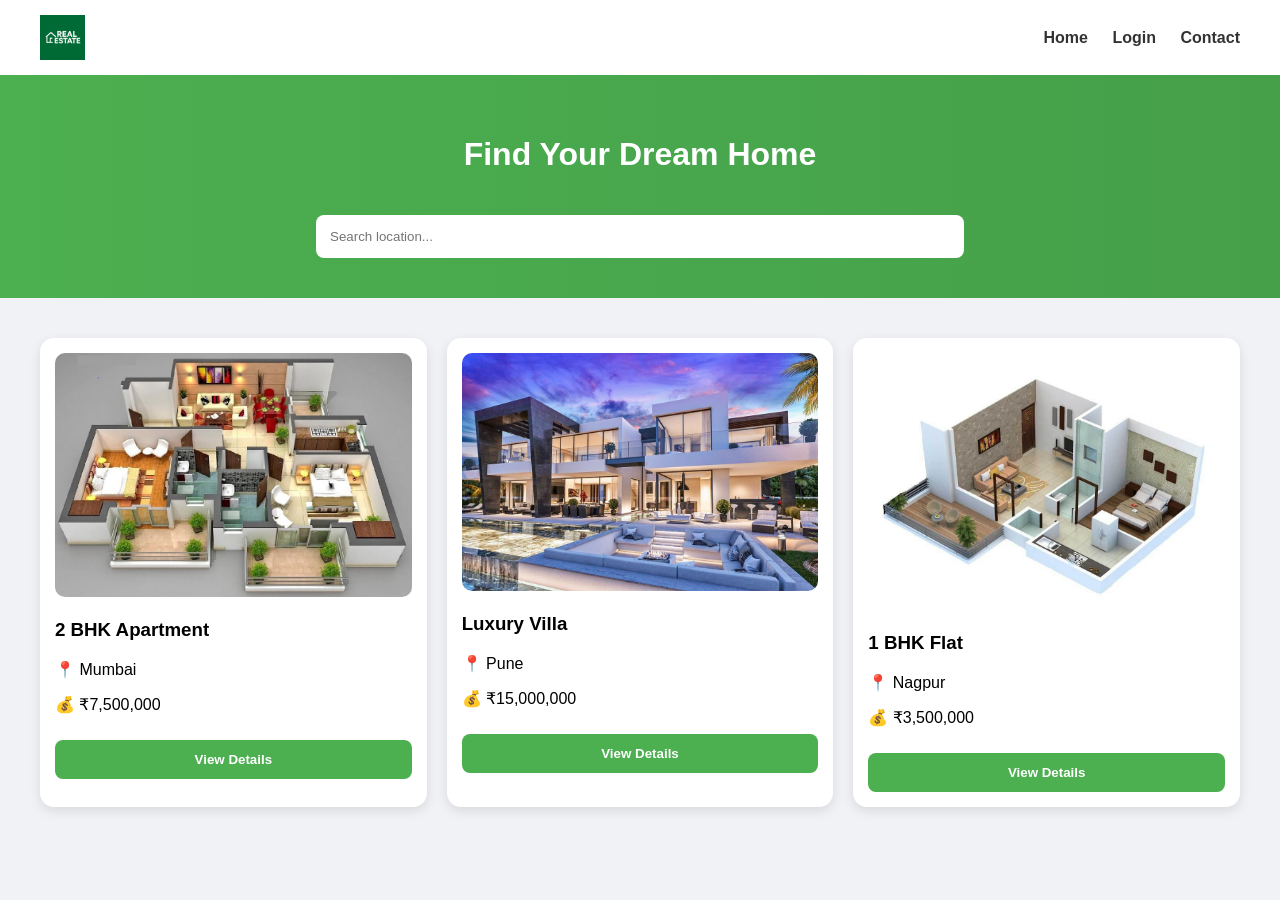
<file: Real estate/index.html>
<!DOCTYPE html>
<html lang="en">
<head>
  <meta charset="UTF-8" />
  <title>Real Estate | Home</title>
  <link rel="stylesheet" href="style.css" />
</head>
<body>

  <nav class="navbar">
    <img src="assets/logo image.png" class="logo">
    <div class="nav-links">
      <a href="index.html">Home</a>
      <a href="login.html">Login</a>
      <a href="contact.html">Contact</a>
    </div>
  </nav>

  <header>
    <h1>Find Your Dream Home</h1>
    <input type="text" id="search" placeholder="Search location..."/>
  </header>

  <section id="property-list"></section>

  <script src="script.js"></script>
</body>
</html>
</file>
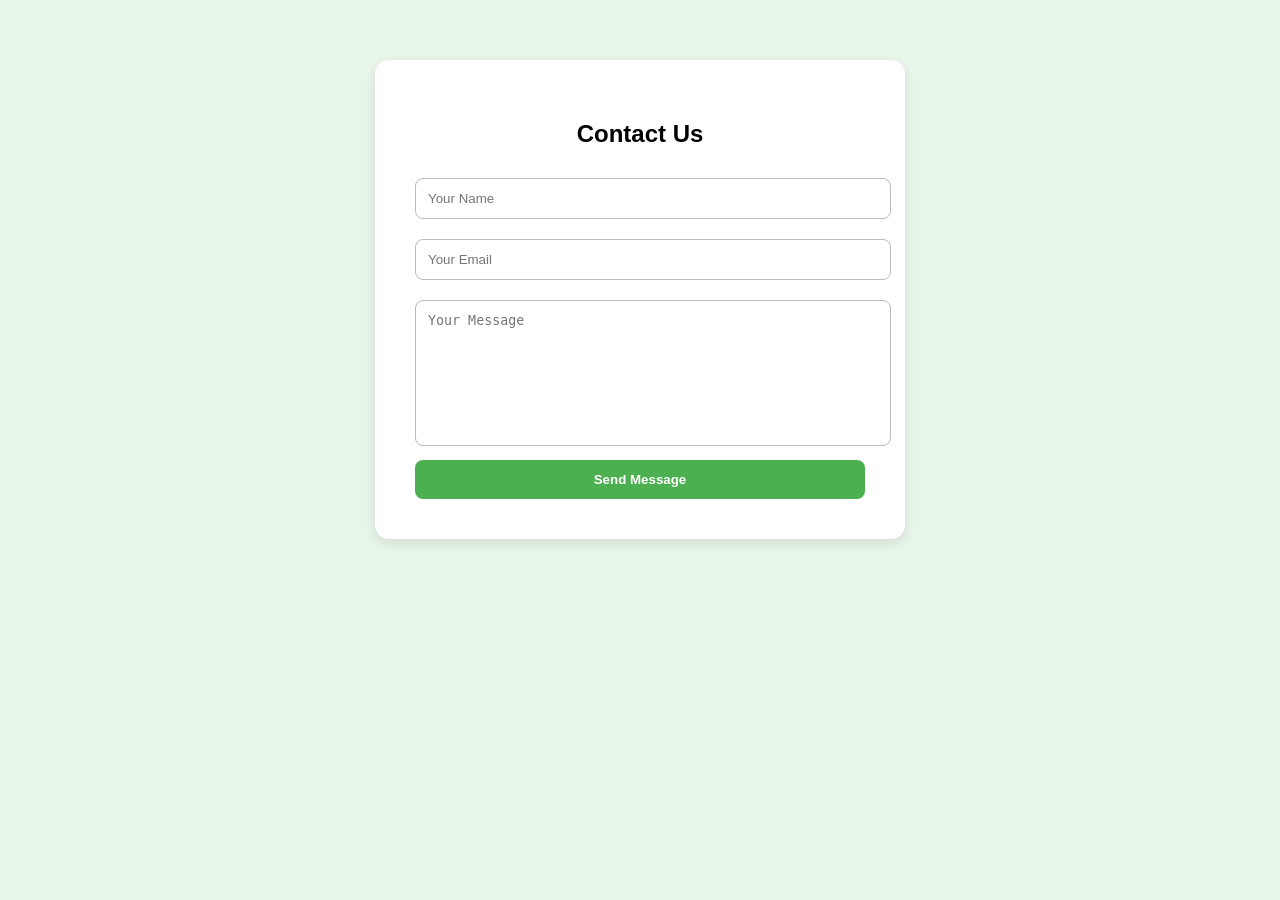
<file: Real estate/contact.html>
<!DOCTYPE html>
<html lang="en">
<head>
  <meta charset="UTF-8" />
  <title>Contact Us | Real Estate</title>
  <link rel="stylesheet" href="contact.css" />
</head>
<body>

  <div class="contact-container">
    <h2>Contact Us</h2>

    <input type="text" id="name" placeholder="Your Name" />
    <input type="email" id="email" placeholder="Your Email" />
    <textarea id="message" placeholder="Your Message"></textarea>

    <button onclick="sendMessage()">Send Message</button>
  </div>

<script>
function sendMessage() {
  alert("Your message has been sent!");
}
</script>

</body>
</html>
</file>
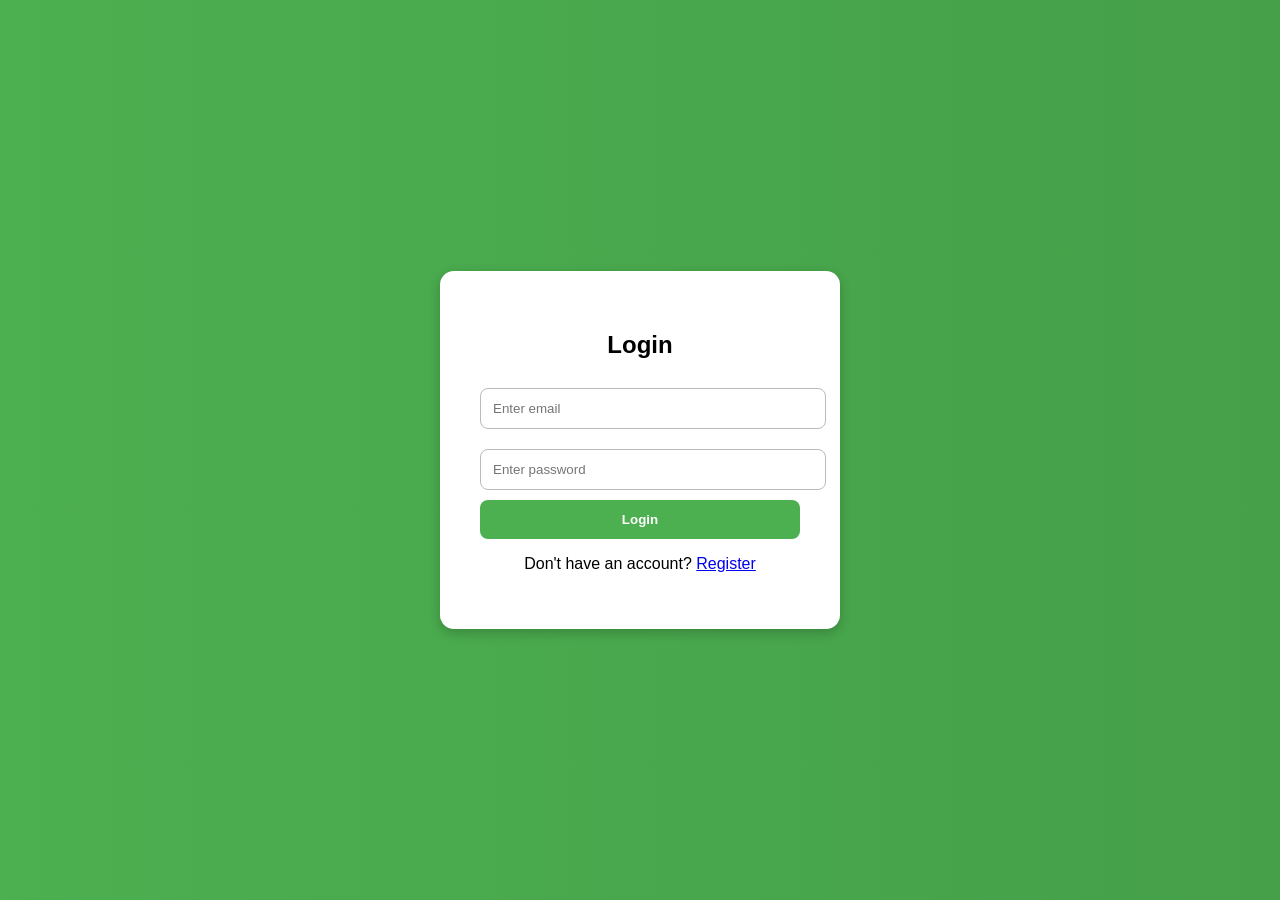
<file: Real estate/login.html>
<!DOCTYPE html>
<html lang="en">
<head>
  <meta charset="UTF-8">
  <title>Login | Real Estate</title>
  <link rel="stylesheet" href="login.css">
</head>
<body>

  <div class="login-box">
    <h2>Login</h2>
    <input type="email" id="email" placeholder="Enter email">
    <input type="password" id="password" placeholder="Enter password">
    <button onclick="login()">Login</button>
    <p>Don't have an account? <a href="#">Register</a></p>
  </div>

<script>
function login() {
  const email = document.getElementById("email").value;

  if (email.trim() === "") {
    alert("Please enter valid credentials!");
  } else {
    alert("Login Successful!");
    window.location.href = "index.html";
  }
}
</script>

</body>
</html>
</file>
<file: Real estate/style.css>
body {
  font-family: 'Poppins', sans-serif;
  margin: 0;
  background: #f0f2f5;
}

.navbar {
  background: #ffffff;
  padding: 15px 40px;
  display: flex;
  align-items: center;
  justify-content: space-between;
  box-shadow: 0 2px 10px rgba(0,0,0,0.1);
}

.logo {
  height: 45px;
}

.nav-links a {
  margin-left: 20px;
  color: #333;
  text-decoration: none;
  font-weight: 600;
}

.nav-links a:hover {
  color: #4CAF50;
}

header {
  text-align: center;
  padding: 40px 20px;
  background: linear-gradient(to right, #4CAF50, #45a049);
  color: white;
}

header input {
  margin-top: 20px;
  padding: 14px;
  width: 50%;
  border: none;
  border-radius: 8px;
}

#property-list {
  display: grid;
  grid-template-columns: repeat(auto-fit, minmax(260px, 1fr));
  padding: 40px;
  gap: 20px;
}

.property-card {
  background: white;
  border-radius: 14px;
  padding: 15px;
  box-shadow: 0 4px 12px rgba(0,0,0,0.1);
  transition: 0.2s;
}

.property-card:hover {
  transform: scale(1.02);
}

.property-card img {
  width: 100%;
  border-radius: 10px;
}

button {
  background: #4CAF50;
  padding: 12px;
  border: none;
  border-radius: 8px;
  color: white;
  margin-top: 10px;
  width: 100%;
  cursor: pointer;
  font-weight: bold;
}
button:hover {
  background: #45a049;
}
</file>
<file: Real estate/contact.css>
body {
  margin: 0;
  font-family: 'Poppins', sans-serif;
  background: #e8f5e9;
  display: flex;
  justify-content: center;
  padding-top: 60px;
}

.contact-container {
  background: white;
  width: 450px;
  padding: 40px;
  border-radius: 14px;
  box-shadow: 0 4px 12px rgba(0,0,0,0.1);
}

.contact-container h2 {
  text-align: center;
  margin-bottom: 20px;
}

input, textarea {
  width: 100%;
  padding: 12px;
  margin: 10px 0;
  border-radius: 8px;
  border: 1px solid #bbb;
}

textarea {
  height: 120px;
  resize: none;
}

button {
  width: 100%;
  padding: 12px;
  background: #4CAF50;
  border: none;
  border-radius: 8px;
  color: white;
  font-weight: bold;
  cursor: pointer;
}
button:hover {
  background: #45a049;
}
</file>
<file: Real estate/login.css>
body {
  margin: 0;
  font-family: 'Poppins', sans-serif;
  background: linear-gradient(to right, #4CAF50, #45a049);
  display: flex;
  justify-content: center;
  align-items: center;
  height: 100vh;
}

.login-box {
  background: white;
  padding: 40px;
  width: 320px;
  border-radius: 14px;
  box-shadow: 0 4px 12px rgba(0,0,0,0.2);
  text-align: center;
}

.login-box input {
  padding: 12px;
  width: 100%;
  margin: 10px 0;
  border-radius: 8px;
  border: 1px solid #bbb;
}

button {
  width: 100%;
  padding: 12px;
  background: #4CAF50;
  border: none;
  border-radius: 8px;
  color: white;
  font-weight: bold;
  cursor: pointer;
}
button:hover {
  background: #45a049;
}
</file>
